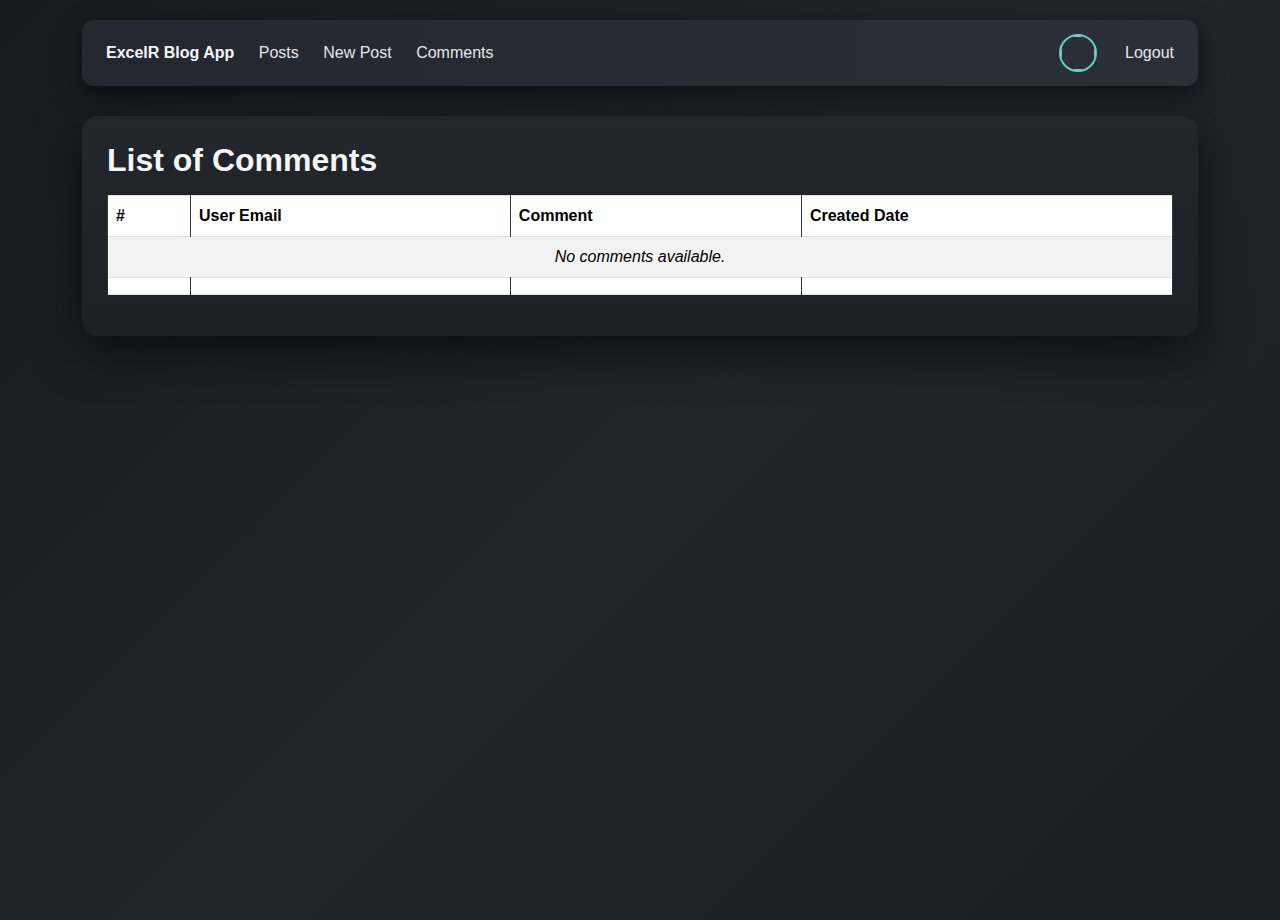
<file: src/main/resources/templates/comments.html>
<!DOCTYPE html>
<html xmlns:th="http://www.thymeleaf.org">
<head>
    <title>List of Comments</title>

    <link rel="stylesheet"
          href="https://cdn.jsdelivr.net/npm/bootstrap@5.3.0/dist/css/bootstrap.min.css">

    <style>
        body {
            background: linear-gradient(135deg, #181a1f, #20242b, #1b1e24);
            font-family: "Segoe UI", Tahoma, Geneva, Verdana, sans-serif;
            color: #e4e6eb;
            min-height: 100vh;
        }

        .navbar {
            background: linear-gradient(90deg, #23272f, #2b3038);
            padding: 14px 24px;
            border-radius: 12px;
            margin-top: 20px;
            box-shadow: 0 8px 25px rgba(0, 0, 0, 0.55);
            display: flex;
            justify-content: space-between;
            align-items: center;
        }

        .nav-left a {
            color: #cfd3da;
            text-decoration: none;
            margin-right: 20px;
            font-weight: 500;
        }

        .nav-left a:first-child {
            font-weight: 600;
            color: #f5f6f7;
        }

        .nav-left a:hover,
        .nav-right a:hover {
            color: #ffffff;
        }

        .nav-right {
            display: flex;
            align-items: center;
        }

        .profile-icon img {
            width: 38px;
            height: 38px;
            border-radius: 50%;
            border: 2px solid #5fd1c6;
            object-fit: cover;
            margin-right: 14px;
            cursor: pointer;
        }

        .nav-right a {
            color: #cfd3da;
            text-decoration: none;
            font-weight: 500;
            margin-left: 14px;
        }

        .content-card {
            background: linear-gradient(180deg, #22262d, #1d2026);
            border-radius: 16px;
            padding: 25px;
            margin-top: 30px;
            box-shadow: 0 16px 45px rgba(0, 0, 0, 0.6);
        }

        h2 {
            color: #f5f6f7;
            font-weight: 600;
            margin-bottom: 15px;
        }

        table {
            color: #e4e6eb;
        }

        thead {
            background-color: #1b1e24;
        }

        th {
            color: #cfd3da;
            border-color: #343a44 !important;
        }

        td {
            border-color: #2f333c !important;
        }

        tbody tr:hover {
            background-color: rgba(95, 209, 198, 0.08);
        }

        .empty-text {
            color: #9aa0aa;
            font-style: italic;
            text-align: center;
        }
    </style>
</head>

<body>

<div class="container">
    <div class="navbar">

        <div class="nav-left">
            <a th:href="@{/dashboard}">ExcelR Blog App</a>
            <a th:href="@{/dashboard}">Posts</a>
            <a th:href="@{/create}">New Post</a>
            <a th:href="@{/comments}">Comments</a>
        </div>

        <div class="nav-right">

            <a th:if="${session.user != null}"
               th:href="@{/profile}"
               class="profile-icon"
               title="Profile">
                <img th:src="${session.user.profileImage != null}
                        ? @{/uploads/{img}(img=${session.user.profileImage})}
                        : @{/images/profile.png}">
            </a>

            <a th:if="${session.user != null}" th:href="@{/logout}">
                Logout
            </a>

        </div>
    </div>
</div>

<div class="container">
    <div class="content-card">

        <h2>List of Comments</h2>

        <table class="table table-bordered table-striped mt-3">
            <thead>
                <tr>
                    <th>#</th>
                    <th>User Email</th>
                    <th>Comment</th>
                    <th>Created Date</th>
                </tr>
            </thead>

            <tbody>

                <tr th:if="${#lists.isEmpty(comments)}">
                    <td colspan="4" class="empty-text">
                        No comments available.
                    </td>
                </tr>

                <tr th:each="comment, stat : ${comments}">
                    <td th:text="${stat.count}"></td>
                    <td th:text="${comment.user.email}"></td>
                    <td th:text="${comment.content}"></td>
                    <td th:text="${#temporals.format(comment.createdOn, 'dd MMM yyyy')}"></td>
                </tr>

            </tbody>
        </table>

    </div>
</div>

</body>
</html>
</file>
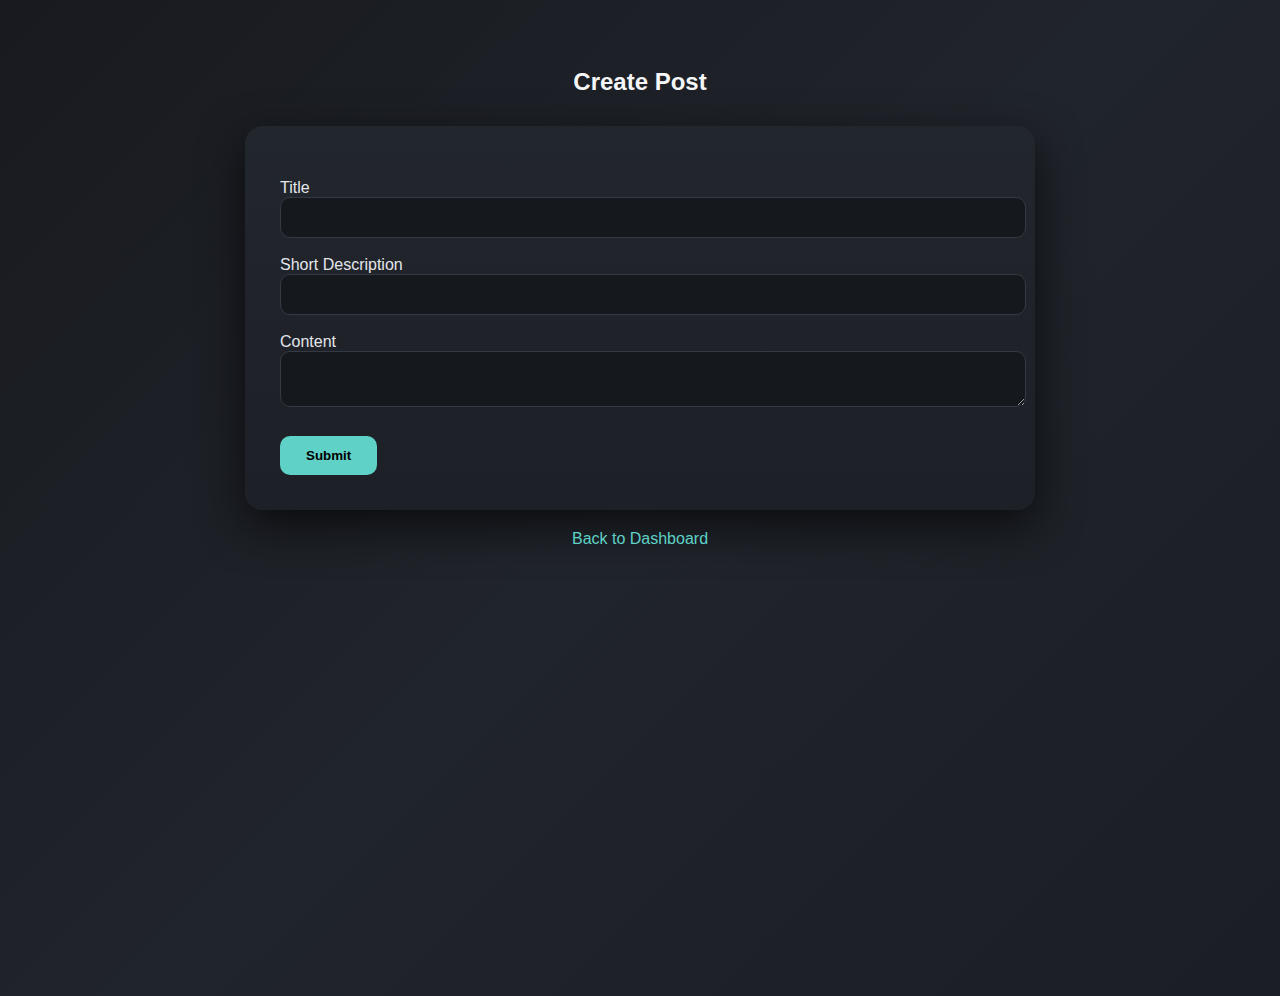
<file: src/main/resources/templates/create_post.html>
<!DOCTYPE html>
<html xmlns:th="http://www.thymeleaf.org">
<head>
    <meta charset="UTF-8">
    <title>Create Post</title>

    <script src="https://cdn.ckeditor.com/ckeditor5/39.0.1/classic/ckeditor.js"></script>

    <style>
        body {
            background: linear-gradient(135deg, #181a1f, #20242b, #1b1e24);
            font-family: "Segoe UI", Tahoma, Geneva, Verdana, sans-serif;
            color: #e4e6eb;
            padding: 40px;
            min-height: 100vh;
        }

        h2 {
            text-align: center;
            margin-bottom: 30px;
            color: #f5f6f7;
        }

        form {
            background: linear-gradient(180deg, #22262d, #1d2026);
            padding: 35px;
            border-radius: 18px;
            width: 720px;
            margin: auto;
            box-shadow: 0 16px 45px rgba(0, 0, 0, 0.65);
        }

        label {
            margin-top: 18px;
            display: block;
            font-weight: 500;
        }

        input, textarea {
            width: 100%;
            padding: 12px;
            border-radius: 10px;
            border: 1px solid #343a44;
            background-color: #15181d;
            color: #f0f2f5;
        }

        button {
            margin-top: 25px;
            padding: 12px 26px;
            background-color: #5fd1c6;
            border: none;
            border-radius: 10px;
            font-weight: 600;
            cursor: pointer;
        }

        button:hover {
            background-color: #7fe3da;
        }

        .back-link {
            text-align: center;
            margin-top: 20px;
        }

        .back-link a {
            color: #5fd1c6;
            text-decoration: none;
        }
    </style>
</head>
<body>

<h2>Create Post</h2>

<form th:action="@{/create}" th:object="${post}" method="post">
    <label>Title</label>
    <input type="text" th:field="*{title}" required>

    <label>Short Description</label>
    <input type="text" th:field="*{description}" required>

    <label>Content</label>
    <textarea id="editor" th:field="*{content}"></textarea>

    <button type="submit">Submit</button>
</form>

<div class="back-link">
    <a th:href="@{/dashboard}">Back to Dashboard</a>
</div>

<script>
    ClassicEditor.create(document.querySelector('#editor'), {
        toolbar: [
            'heading', '|',
            'bold', 'italic', 'underline', 'strikethrough',
            'link', 'bulletedList', 'numberedList', '|',
            'blockQuote', 'insertTable', '|',
            'undo', 'redo'
        ]
    }).catch(error => {
        console.error(error);
    });
</script>

</body>
</html>
</file>
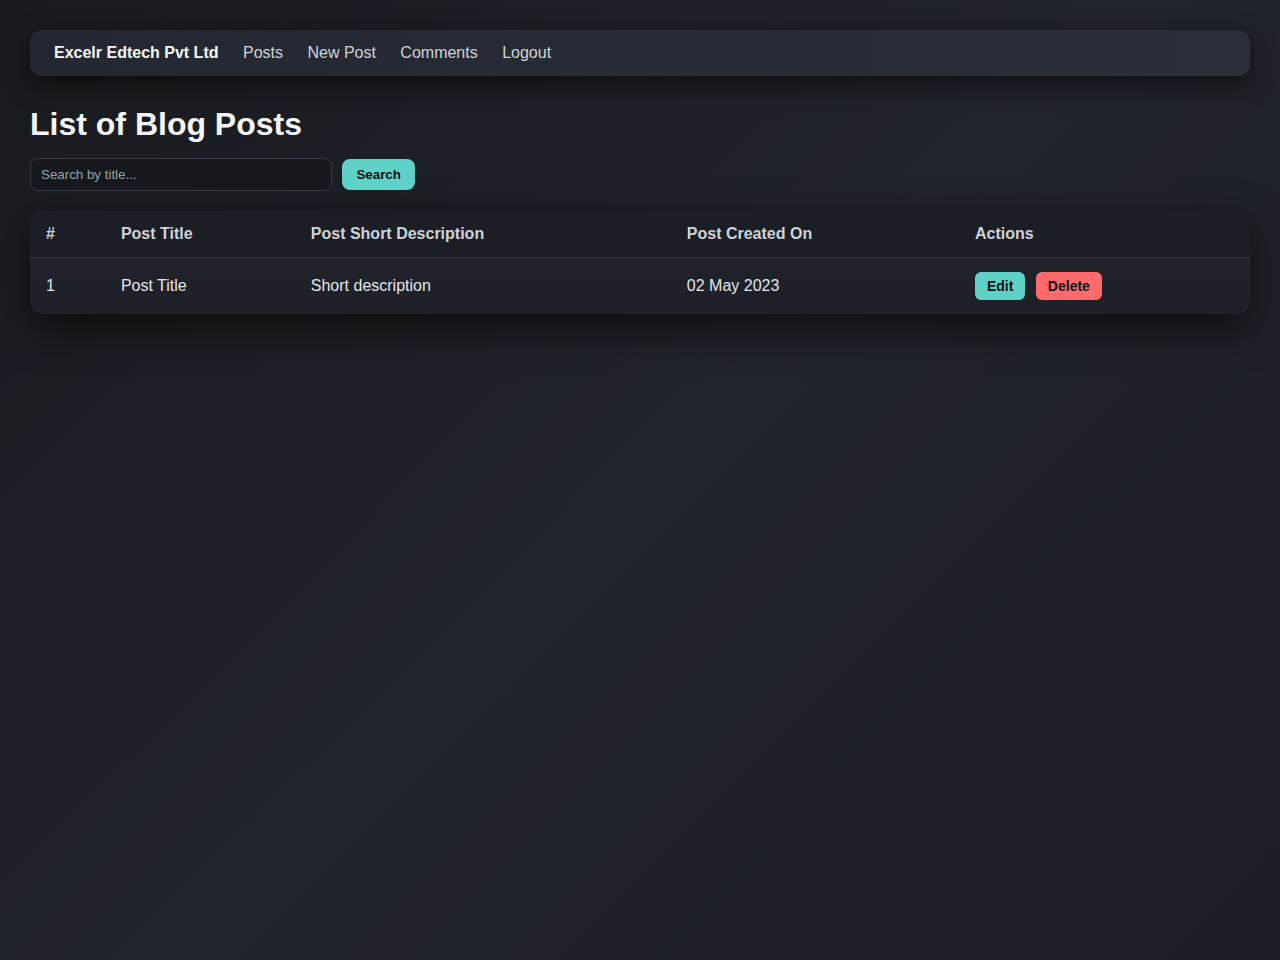
<file: src/main/resources/templates/dashboard.html>
<!DOCTYPE html>
<html xmlns:th="http://www.thymeleaf.org">
<head>
    <meta charset="UTF-8">
    <title>Dashboard</title>
	<style>
	    /* ---------- Global Dark Theme ---------- */
	    body {
	        background: linear-gradient(135deg, #181a1f, #20242b, #1b1e24);
	        font-family: "Segoe UI", Tahoma, Geneva, Verdana, sans-serif;
	        color: #e4e6eb;
	        margin: 0;
	        padding: 30px;
	        min-height: 100vh;
	    }

	    /* ---------- Navbar ---------- */
	    .navbar {
	        background: linear-gradient(90deg, #23272f, #2b3038);
	        padding: 14px 24px;
	        border-radius: 12px;
	        margin-bottom: 30px;
	        box-shadow: 0 8px 25px rgba(0, 0, 0, 0.55);
	    }

	    .navbar a {
	        color: #cfd3da;
	        text-decoration: none;
	        margin-right: 20px;
	        font-weight: 500;
	    }

	    .navbar a:first-child {
	        font-weight: 600;
	        color: #f5f6f7;
	    }

	    .navbar a:hover {
	        color: #ffffff;
	    }

	    /* ---------- Page Title ---------- */
	    h1 {
	        margin-bottom: 15px;
	        font-weight: 600;
	        color: #f5f6f7;
	    }

	    /* ---------- Search Bar ---------- */
	    .search-container {
	        margin-bottom: 20px;
	    }

	    .search-container input[type="text"] {
	        padding: 8px 10px;
	        width: 280px;
	        border-radius: 8px;
	        border: 1px solid #343a44;
	        background-color: #15181d;
	        color: #f0f2f5;
	    }

	    .search-container input::placeholder {
	        color: #9aa0aa;
	    }

	    .search-container button {
	        padding: 8px 14px;
	        margin-left: 6px;
	        border-radius: 8px;
	        border: none;
	        background-color: #5fd1c6;
	        color: #0f1115;
	        font-weight: 600;
	        cursor: pointer;
	    }

	    .search-container button:hover {
	        background-color: #7fe3da;
	    }

	    /* ---------- Table ---------- */
	    table {
	        width: 100%;
	        border-collapse: collapse;
	        background: linear-gradient(180deg, #22262d, #1d2026);
	        border-radius: 14px;
	        overflow: hidden;
	        box-shadow: 0 14px 40px rgba(0, 0, 0, 0.6);
	    }

	    th, td {
	        padding: 14px 16px;
	        text-align: left;
	    }

	    th {
	        background-color: #1b1e24;
	        color: #cfd3da;
	        font-weight: 600;
	        border-bottom: 1px solid #343a44;
	    }

	    td {
	        color: #e4e6eb;
	        border-bottom: 1px solid #2f333c;
	    }

	    tr:last-child td {
	        border-bottom: none;
	    }

	    tr:hover {
	        background-color: rgba(95, 209, 198, 0.06);
	    }

	    /* ---------- Action Buttons ---------- */
	    .btn {
	        padding: 6px 12px;
	        font-size: 14px;
	        font-weight: 600;
	        border-radius: 6px;
	        text-decoration: none;
	        display: inline-block;
	    }

	    .btn-edit {
	        background-color: #5fd1c6;
	        color: #0f1115;
	        margin-right: 6px;
	    }

	    .btn-edit:hover {
	        background-color: #7fe3da;
	    }

	    .btn-delete {
	        background-color: #ff6b6b;
	        color: #0f1115;
	    }

	    .btn-delete:hover {
	        background-color: #ff8787;
	    }
	</style>
</head>
<body>

    <div class="navbar">
        <a href="#">Excelr Edtech Pvt Ltd</a>
        <a href="/dashboard">Posts</a>
        <a href="/create">New Post</a>
        <a href="/comments">Comments</a>
        <a href="/logout">Logout</a>
    </div>

    <h1>List of Blog Posts</h1>

    <div class="search-container">
        <form th:action="@{/search}" method="get">
            <input type="text" name="query" placeholder="Search by title..." />
            <button type="submit">Search</button>
        </form>
    </div>

    <table>
        <thead>
            <tr>
                <th>#</th>
                <th>Post Title</th>
                <th>Post Short Description</th>
                <th>Post Created On</th>
                <th>Actions</th>
            </tr>
        </thead>
        <tbody>
            <tr th:each="post, iterStat : ${posts}">
                <td th:text="${iterStat.index + 1}">1</td>
                <td th:text="${post.title}">Post Title</td>
                <td th:text="${post.description}">Short description</td>
                <td th:text="${#temporals.format(post.createdOn, 'dd MMM yyyy')}">02 May 2023</td>
                <td>
                    <a th:href="@{/edit/{id}(id=${post.id})}" class="btn btn-edit">Edit</a>
                    <a th:href="@{/delete/{id}(id=${post.id})}" class="btn btn-delete">Delete</a>
                </td>
            </tr>
        </tbody>
    </table>

</body>
</html>
</file>
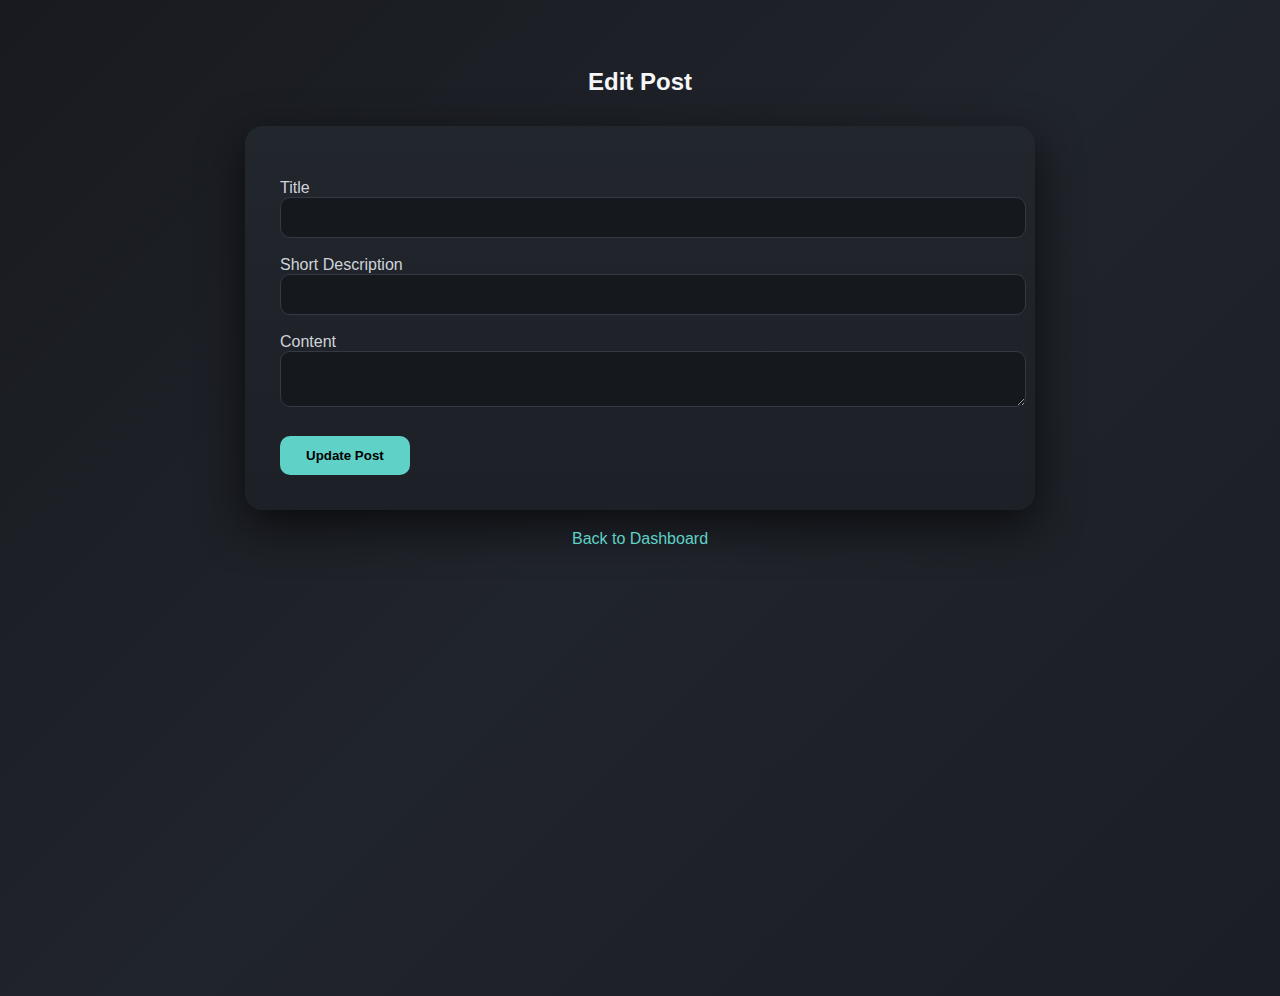
<file: src/main/resources/templates/edit_post.html>
<!DOCTYPE html>
<html xmlns:th="http://www.thymeleaf.org">
<head>
    <meta charset="UTF-8">
    <title>Edit Post</title>

    <!-- CKEditor 5 -->
    <script src="https://cdn.ckeditor.com/ckeditor5/39.0.1/classic/ckeditor.js"></script>

    <style>
        body {
            background: linear-gradient(135deg, #181a1f, #20242b, #1b1e24);
            font-family: "Segoe UI", Tahoma, Geneva, Verdana, sans-serif;
            color: #e4e6eb;
            padding: 40px;
            min-height: 100vh;
        }

        h2 {
            text-align: center;
            margin-bottom: 30px;
            color: #f5f6f7;
        }

        form {
            background: linear-gradient(180deg, #22262d, #1d2026);
            padding: 35px;
            border-radius: 18px;
            width: 720px;
            margin: auto;
            box-shadow: 0 16px 45px rgba(0, 0, 0, 0.65);
        }

        label {
            margin-top: 18px;
            display: block;
            font-weight: 500;
            color: #cfd3da;
        }

        input, textarea {
            width: 100%;
            padding: 12px;
            border-radius: 10px;
            border: 1px solid #343a44;
            background-color: #15181d;
            color: #f0f2f5;
        }

        button {
            margin-top: 25px;
            padding: 12px 26px;
            background-color: #5fd1c6;
            border: none;
            border-radius: 10px;
            font-weight: 600;
            cursor: pointer;
        }

        button:hover {
            background-color: #7fe3da;
        }

        .back-link {
            text-align: center;
            margin-top: 20px;
        }

        .back-link a {
            color: #5fd1c6;
            text-decoration: none;
        }
    </style>
</head>
<body>

<h2>Edit Post</h2>

<form th:action="@{/edit/{id}(id=${post.id})}"
      th:object="${post}"
      method="post">

    <label>Title</label>
    <input type="text" th:field="*{title}" required>

    <label>Short Description</label>
    <input type="text" th:field="*{description}" required>

    <label>Content</label>
    <textarea id="editor" th:field="*{content}"></textarea>

    <button type="submit">Update Post</button>
</form>

<div class="back-link">
    <a th:href="@{/dashboard}">Back to Dashboard</a>
</div>

<script>
    ClassicEditor.create(document.querySelector('#editor'), {
        toolbar: [
            'heading', '|',
            'bold', 'italic', 'underline', 'strikethrough',
            'link', 'bulletedList', 'numberedList', '|',
            'blockQuote', 'insertTable', '|',
            'undo', 'redo'
        ]
    }).catch(error => {
        console.error(error);
    });
</script>

</body>
</html>
</file>
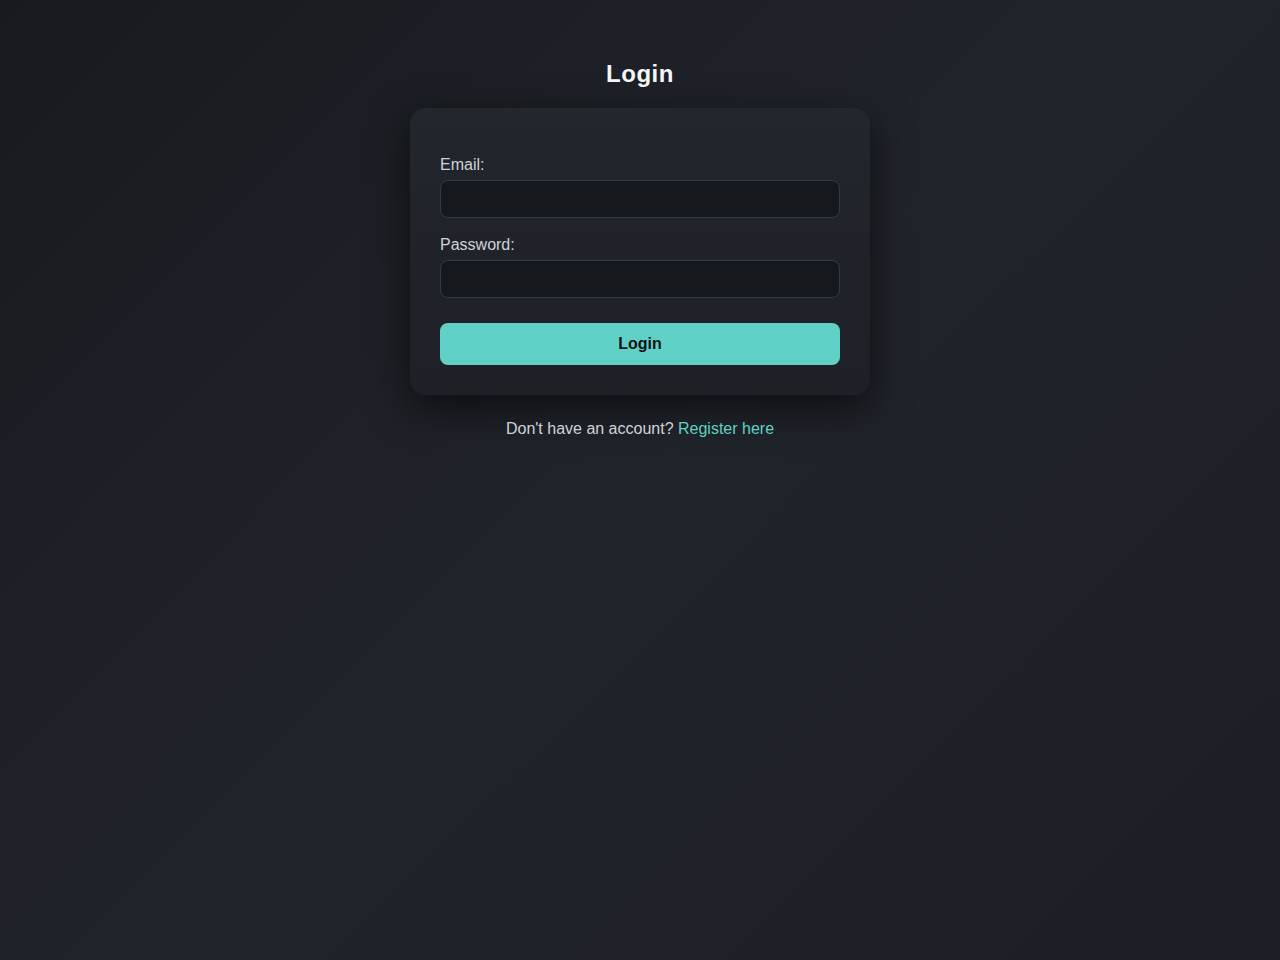
<file: src/main/resources/templates/login.html>
<!DOCTYPE html>
<html xmlns:th="http://www.thymeleaf.org">
<head>
    <meta charset="UTF-8">
    <title>Login</title>
	<style>
	    body {
	        background: linear-gradient(135deg, #181a1f, #20242b, #1b1e24);
	        font-family: "Segoe UI", Tahoma, Geneva, Verdana, sans-serif;
	        color: #e4e6eb;
	        margin: 0;
	        min-height: 100vh;
	    }

	    h2 {
	        text-align: center;
	        margin-top: 60px;
	        margin-bottom: 20px;
	        font-weight: 600;
	        color: #f5f6f7;
	        letter-spacing: 0.5px;
	    }

	    form {
	        background: linear-gradient(180deg, #22262d, #1d2026);
	        padding: 30px;
	        border-radius: 16px;
	        box-shadow: 0 14px 40px rgba(0, 0, 0, 0.6);
	        width: 400px;
	        margin: 0 auto;
	    }

	    label {
	        display: block;
	        margin-top: 18px;
	        margin-bottom: 6px;
	        font-weight: 500;
	        color: #cfd3da;
	    }

	    input[type="email"],
	    input[type="password"] {
	        width: 100%;
	        padding: 10px;
	        border-radius: 8px;
	        border: 1px solid #343a44;
	        background-color: #15181d;
	        color: #f0f2f5;
	        box-sizing: border-box;
	        font-size: 14px;
	    }

	    input::placeholder {
	        color: #9aa0aa;
	    }

	    input:focus {
	        outline: none;
	        border-color: #5fd1c6;
	        box-shadow: 0 0 0 1px rgba(95, 209, 198, 0.4);
	    }

	    button {
	        margin-top: 25px;
	        width: 100%;
	        padding: 12px;
	        background-color: #5fd1c6;
	        border: none;
	        border-radius: 8px;
	        font-size: 16px;
	        font-weight: 600;
	        color: #0f1115;
	        cursor: pointer;
	        transition: background-color 0.3s ease;
	    }

	    button:hover {
	        background-color: #7fe3da;
	    }

	    .error {
	        text-align: center;
	        margin-top: 15px;
	        color: #ff6b6b;
	        font-weight: 500;
	    }

	    .link {
	        text-align: center;
	        margin-top: 25px;
	        color: #cfd3da;
	    }

	    .link a {
	        color: #5fd1c6;
	        font-weight: 500;
	        text-decoration: none;
	    }

	    .link a:hover {
	        color: #7fe3da;
	        text-decoration: underline;
	    }
	</style>

</head>
<body>

   
    <h2>Login</h2>

    <form th:action="@{/login}" method="post">
        <label for="email">Email:</label>
        <input type="email" name="email" id="email" required />

        <label for="pwd">Password:</label>
        <input type="password" name="pwd" id="pwd" required />

        <div style="text-align: center;">
            <button type="submit">Login</button>
        </div>
    </form>

    <p class="error" th:if="${error}" th:text="${error}"></p>

    <div class="link">
        <p>Don't have an account? <a th:href="@{/register}">Register here</a></p>
    </div>

</body>
</html>
</file>
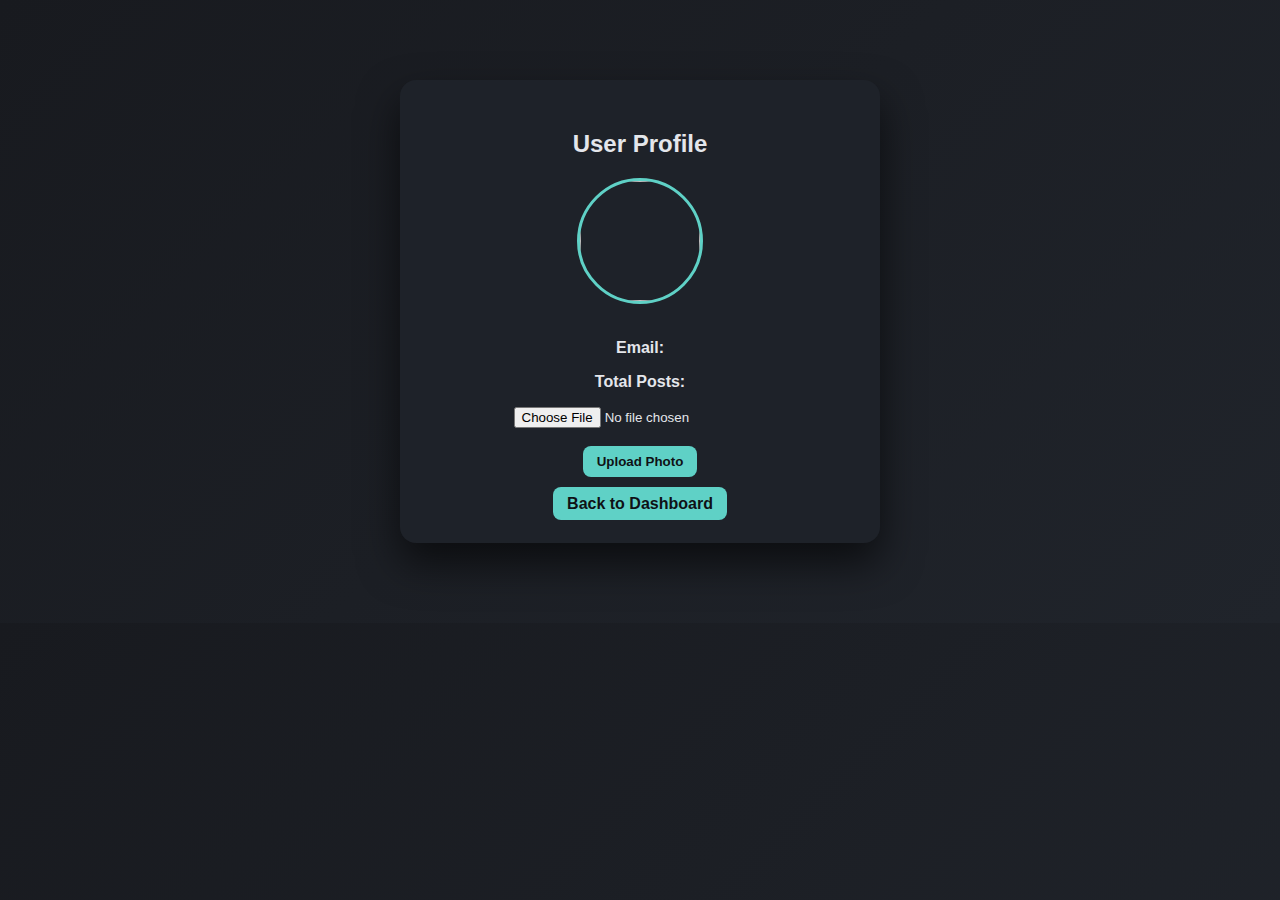
<file: src/main/resources/templates/profile.html>
<!DOCTYPE html>
<html xmlns:th="http://www.thymeleaf.org">
<head>
    <title>User Profile</title>

    <style>
        body {
            background: linear-gradient(135deg, #181a1f, #20242b);
            font-family: "Segoe UI", sans-serif;
            color: #e4e6eb;
        }

        .profile-card {
            max-width: 420px;
            margin: 80px auto;
            padding: 30px;
            border-radius: 16px;
            background: #1e2229;
            box-shadow: 0 20px 40px rgba(0,0,0,.6);
            text-align: center;
        }

        .profile-img {
            width: 120px;
            height: 120px;
            border-radius: 50%;
            border: 3px solid #5fd1c6;
            object-fit: cover;
            margin-bottom: 15px;
        }

        .btn {
            background: #5fd1c6;
            color: #0f1115;
            font-weight: 600;
            padding: 8px 14px;
            border-radius: 8px;
            border: none;
            cursor: pointer;
        }

        .btn:hover {
            background: #7fe3da;
        }
    </style>
</head>
<body>

<div class="profile-card">
    <h2>User Profile</h2>

    <img class="profile-img"
         th:src="${user.profileImage != null} ?
                 @{/uploads/{img}(img=${user.profileImage})} :
                 @{/images/profile.png}" />

    <p><strong>Email:</strong> <span th:text="${user.email}"></span></p>
    <p><strong>Total Posts:</strong> <span th:text="${postCount}"></span></p>

    <form th:action="@{/profile/upload}" method="post" enctype="multipart/form-data">
        <input type="file" name="image" accept="image/*" required>
        <br><br>
        <button class="btn" type="submit">Upload Photo</button>
    </form>

    <br>
    <a th:href="@{/dashboard}" class="btn">Back to Dashboard</a>
</div>

</body>
</html>
</file>
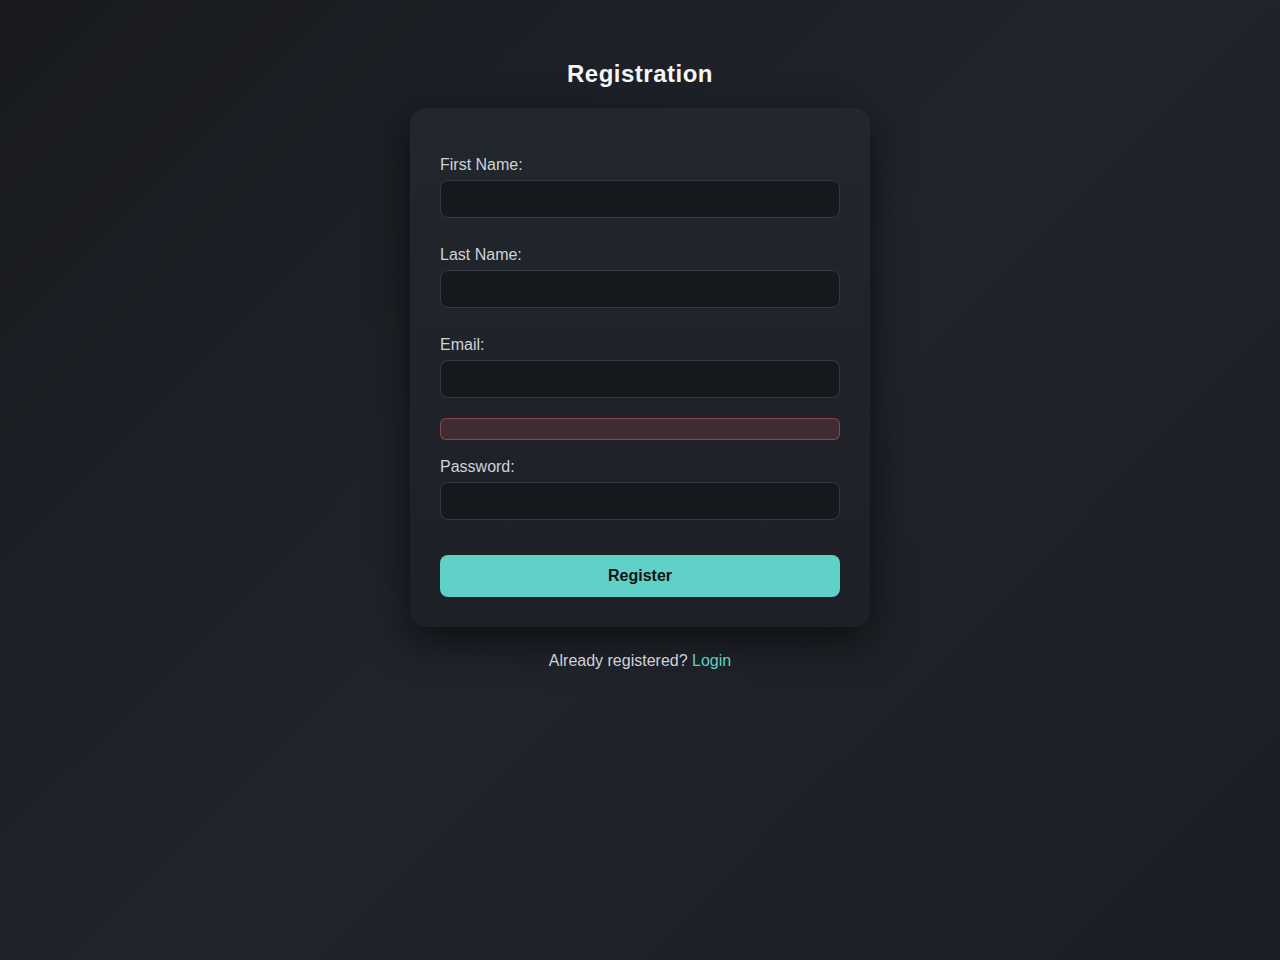
<file: src/main/resources/templates/register.html>
<!DOCTYPE html>
<html xmlns:th="http://www.thymeleaf.org">
<head>
    <meta charset="UTF-8">
    <title>User Registration</title>
	<style>
	    /* ---------- Global Dark Theme ---------- */
	    body {
	        background: linear-gradient(135deg, #181a1f, #20242b, #1b1e24);
	        font-family: "Segoe UI", Tahoma, Geneva, Verdana, sans-serif;
	        color: #e4e6eb;
	        margin: 0;
	        padding: 0;
	        min-height: 100vh;
	    }

	    /* ---------- Page Title ---------- */
	    h2 {
	        text-align: center;
	        margin-top: 60px;
	        margin-bottom: 20px;
	        font-weight: 600;
	        color: #f5f6f7;
	        letter-spacing: 0.5px;
	    }

	    /* ---------- Registration Card ---------- */
	    form {
	        background: linear-gradient(180deg, #22262d, #1d2026);
	        padding: 30px;
	        border-radius: 16px;
	        box-shadow: 0 14px 40px rgba(0, 0, 0, 0.6);
	        width: 400px;
	        margin: 0 auto;
	    }

	    /* ---------- Labels ---------- */
	    label {
	        display: block;
	        margin-top: 18px;
	        margin-bottom: 6px;
	        font-weight: 500;
	        color: #cfd3da;
	    }

	    /* ---------- Inputs ---------- */
	    input {
	        width: 100%;
	        padding: 10px;
	        border-radius: 8px;
	        border: 1px solid #343a44;
	        background-color: #15181d;
	        color: #f0f2f5;
	        box-sizing: border-box;
	        font-size: 14px;
	        margin-bottom: 10px;
	    }

	    input::placeholder {
	        color: #9aa0aa;
	    }

	    input:focus {
	        outline: none;
	        border-color: #5fd1c6;
	        box-shadow: 0 0 0 1px rgba(95, 209, 198, 0.4);
	    }

	    /* ---------- Register Button ---------- */
	    button {
	        margin-top: 25px;
	        width: 100%;
	        padding: 12px;
	        background-color: #5fd1c6;
	        border: none;
	        border-radius: 8px;
	        font-size: 16px;
	        font-weight: 600;
	        color: #0f1115;
	        cursor: pointer;
	        transition: background-color 0.3s ease;
	    }

	    button:hover {
	        background-color: #7fe3da;
	    }

	    /* ---------- Error Message ---------- */
	    .alert-danger {
	        margin-top: 10px;
	        padding: 10px;
	        background-color: rgba(255, 107, 107, 0.15);
	        border: 1px solid rgba(255, 107, 107, 0.4);
	        color: #ff6b6b;
	        border-radius: 6px;
	        font-size: 14px;
	    }

	    /* ---------- Login Link ---------- */
	    .link {
	        text-align: center;
	        margin-top: 25px;
	        color: #cfd3da;
	    }

	    .link a {
	        color: #5fd1c6;
	        font-weight: 500;
	        text-decoration: none;
	    }

	    .link a:hover {
	        color: #7fe3da;
	        text-decoration: underline;
	    }
	</style>

</head>
<body>
    <h2 style="text-align: center;">Registration</h2>

    <form th:action="@{/register}" th:object="${user}" method="post">
        <label>First Name:</label>
        <input type="text" th:field="*{fname}" required />

        <label>Last Name:</label>
        <input type="text" th:field="*{lname}" required />

        <label>Email:</label>
        <input type="email" th:field="*{email}" required />
        
        <div th:if="${error}" class="alert alert-danger" th:text="${error}"></div>
        

        <label>Password:</label>
        <input type="password" th:field="*{pwd}" required />

        <div style="text-align: center;">
            <button type="submit">Register</button>
        </div>
    </form>

    <div class="link">
        Already registered? <a href="/login">Login</a>
    </div>
</body>
</html>
</file>
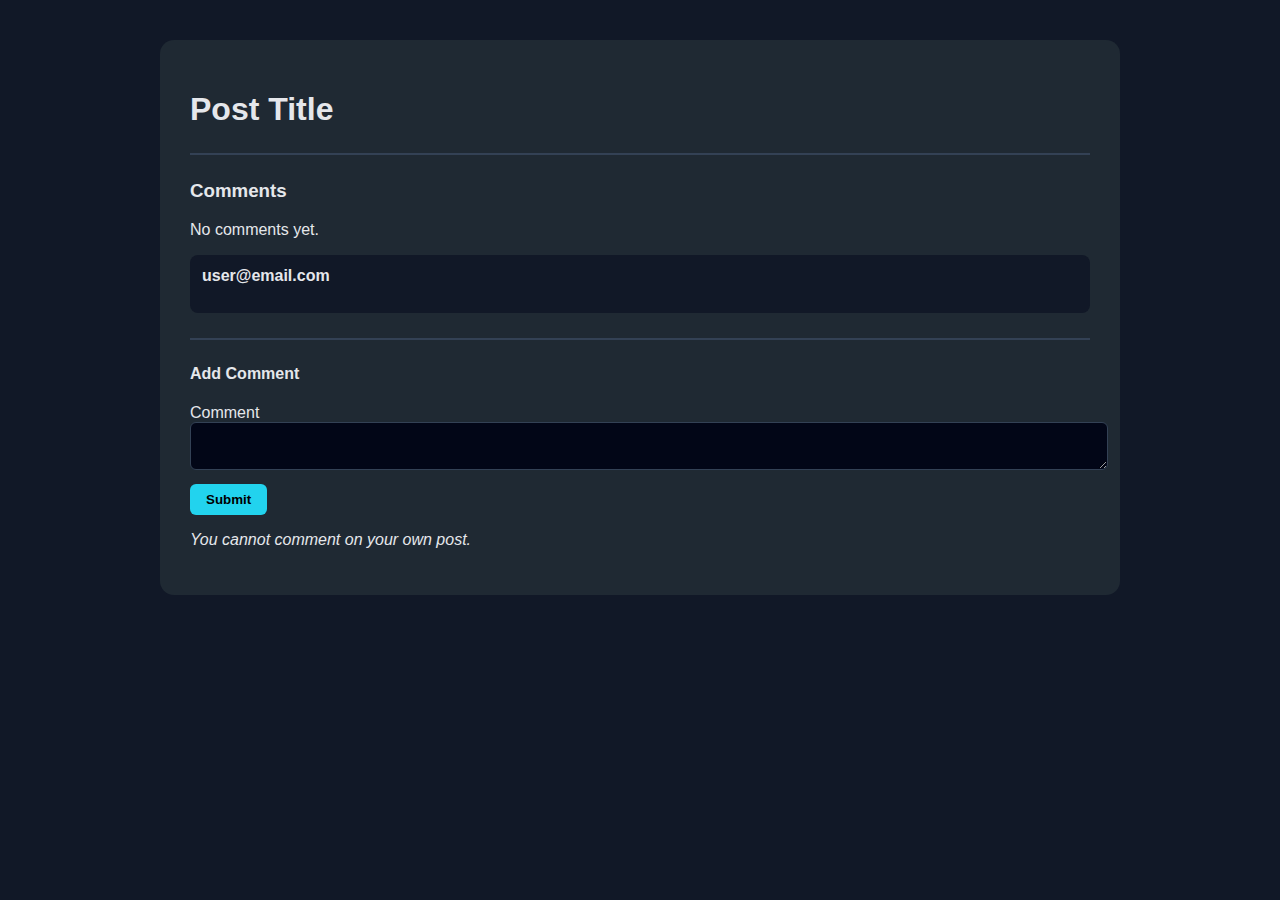
<file: src/main/resources/templates/view_post.html>
<!DOCTYPE html>
<html xmlns:th="http://www.thymeleaf.org">
<head>
    <meta charset="UTF-8">
    <title th:text="${post.title}">View Post</title>

    <style>
        body {
            background: #111827;
            color: #e5e7eb;
            font-family: "Segoe UI", sans-serif;
        }

        .container {
            max-width: 900px;
            margin: 40px auto;
            background: #1f2933;
            padding: 30px;
            border-radius: 14px;
        }

        h1 {
            margin-bottom: 20px;
        }

        .comment {
            background: #111827;
            padding: 12px;
            border-radius: 8px;
            margin-bottom: 12px;
        }

        textarea {
            width: 100%;
            background: #020617;
            border: 1px solid #334155;
            color: #e5e7eb;
            border-radius: 6px;
            padding: 8px;
        }

        button {
            background: #22d3ee;
            border: none;
            padding: 8px 16px;
            border-radius: 6px;
            font-weight: 600;
            cursor: pointer;
            margin-top: 10px;
        }

        hr {
            border: 1px solid #334155;
            margin: 25px 0;
        }
    </style>
</head>

<body>

<div class="container">

    <h1 th:text="${post.title}">Post Title</h1>

    <div th:utext="${post.content}"></div>

    <hr>

    <h3>Comments</h3>

    <div th:if="${#lists.isEmpty(comments)}">
        <p>No comments yet.</p>
    </div>

    <div th:each="comment : ${comments}" class="comment">

        <strong
            th:text="${comment.user != null ? comment.user.email : 'Anonymous'}">
            user@email.com
        </strong>

        <p th:text="${comment.content}"></p>
    </div>

    <hr>

    <div th:if="${user != null and user.id != post.user.id}">
        <h4>Add Comment</h4>

        <form th:action="@{/comment/{postId}(postId=${post.id})}" method="post">
            <label>Comment</label>
            <textarea name="content" required></textarea>

            <button type="submit">Submit</button>
        </form>
    </div>

    <div th:if="${user != null and user.id == post.user.id}">
        <p><i>You cannot comment on your own post.</i></p>
    </div>

</div>

</body>
</html>
</file>
